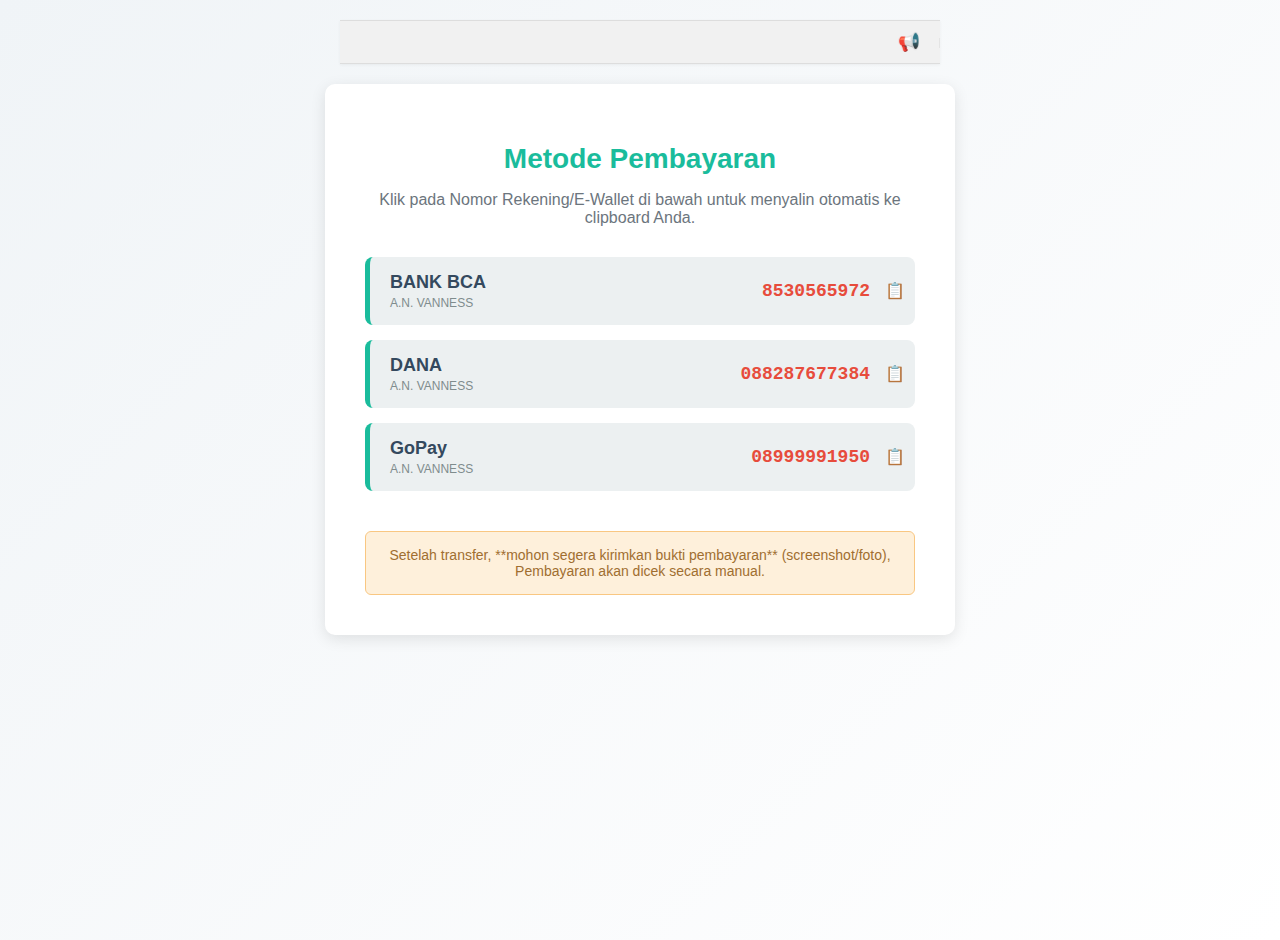
<file: payment/index.html>
<!DOCTYPE html>
<html lang="id">
<head>
    <meta charset="UTF-8">
    <meta name="viewport" content="width=device-width, initial-scale=1.0">
    <title>Selesaikan Pembayaran - Nama Toko Anda</title>
    <style>
        /* --- GAYA DASAR (Menggunakan Gradien Halus) --- */
        body {
            font-family: 'Segoe UI', Tahoma, Geneva, Verdana, sans-serif;
            /* OPSI 1: Gradien dari abu-abu muda ke putih */
            background: linear-gradient(135deg, #f0f4f7 0%, #ffffff 100%);
            margin: 0;
            padding: 20px; /* Padding disesuaikan */
            display: flex;
            flex-direction: column;
            align-items: center;
            min-height: 100vh;
        }
        .container {
            background-color: #ffffff;
            padding: 40px;
            border-radius: 10px;
            box-shadow: 0 4px 15px rgba(0, 0, 0, 0.1);
            max-width: 550px;
            width: 100%;
            text-align: center;
            margin-top: 20px;
        }
        h1 {
            color: #1abc9c;
            margin-bottom: 5px;
            font-size: 28px;
        }
        p.intro {
            color: #6c757d;
            margin-bottom: 30px;
            font-size: 16px;
        }

        /* --- MARQUEE / TEXT BERJALAN STYLES (PROFESIONAL) --- */
        .news-marquee {
            width: 100%;
            background-color: #f1f1f1; 
            color: #333;
            padding: 10px 0;
            /* Margin atas dihapus atau disesuaikan karena tidak ada banner */
            margin-top: 0; 
            border-top: 1px solid #ddd;
            border-bottom: 1px solid #ddd;
            box-shadow: 0 1px 3px rgba(0, 0, 0, 0.05);
            max-width: 600px; /* Lebar marquee agar rapi */
        }
        .news-marquee marquee {
            font-size: 15px;
            font-weight: 500;
            white-space: nowrap;
            overflow: hidden;
            box-sizing: border-box;
            display: flex;
            align-items: center;
        }
        .news-marquee .icon {
            color: #e74c3c;
            margin-right: 15px;
            font-size: 18px;
        }

        /* --- PAYMENT LIST STYLES (Copy Feature) --- */
        .payment-list {
            text-align: left;
            margin-top: 30px;
        }
        .payment-item {
            display: flex;
            justify-content: space-between;
            align-items: center;
            background-color: #ecf0f1;
            padding: 15px 20px;
            margin-bottom: 15px;
            border-radius: 8px;
            border-left: 5px solid #1abc9c;
            cursor: pointer;
            transition: background-color 0.2s, transform 0.2s;
            position: relative;
        }
        .payment-item:hover {
            background-color: #e0e4e8;
            transform: translateY(-2px);
        }
        .bank-name {
            font-weight: bold;
            color: #34495e;
            font-size: 18px;
        }
        .account-number {
            font-family: 'Courier New', Courier, monospace;
            font-weight: bold;
            color: #e74c3c;
            font-size: 18px;
            padding-right: 25px;
        }
        .account-holder {
            display: block;
            font-size: 12px;
            color: #7f8c8d;
            margin-top: 3px;
        }
        .important-note {
            margin-top: 40px;
            padding: 15px;
            background-color: #fef0db;
            border: 1px solid #f9c782;
            color: #a06e30;
            border-radius: 6px;
            font-size: 14px;
        }
        .copy-notification {
            position: fixed;
            top: 20px;
            left: 50%;
            transform: translateX(-50%);
            background-color: #333;
            color: white;
            padding: 10px 20px;
            border-radius: 5px;
            z-index: 1000;
            opacity: 0;
            transition: opacity 0.3s ease-in-out;
        }
        .copy-notification.show {
            opacity: 1;
        }
        .copy-icon {
            position: absolute;
            right: 10px;
            color: #7f8c8d;
            font-size: 16px;
        }
    </style>
</head>
<body>
    
    <div class="news-marquee">
        <marquee behavior="scroll" direction="left" scrollamount="5">
            <span class="icon">📢</span> BERITA PENTING: Verifikasi pembayaran manual diproses setiap jam kerja (08:00 - 21:00 WIB). **Mohon kirimkan bukti pembayaran Anda segera** | HATI-HATI PENIPUAN: Semua pembayaran hanya ke rekening yang tertera di halaman ini!
        </marquee>
    </div>

    <div class="container">
        <h1>Metode Pembayaran</h1>
        <p class="intro">Klik pada Nomor Rekening/E-Wallet di bawah untuk menyalin otomatis ke clipboard Anda.</p>

        <div class="payment-list">
            
            <div class="payment-item" onclick="copyToClipboard('8530565972', 'BCA')">
                <div>
                    <span class="bank-name">BANK BCA</span>
                    <span class="account-holder">A.N. VANNESS</span>
                </div>
                <span class="account-number" id="bca-number">8530565972</span>
                <span class="copy-icon">📋</span>
            </div>

            <div class="payment-item" onclick="copyToClipboard('088287677384', 'DANA')">
                <div>
                    <span class="bank-name">DANA</span>
                    <span class="account-holder">A.N. VANNESS</span>
                </div>
                <span class="account-number" id="mandiri-number">088287677384</span>
                <span class="copy-icon">📋</span>
            </div>
            
            <div class="payment-item" onclick="copyToClipboard('08999991950', 'GoPay')">
                <div>
                    <span class="bank-name">GoPay</span>
                    <span class="account-holder">A.N. VANNESS</span>
                </div>
                <span class="account-number" id="dana-number">08999991950</span>
                <span class="copy-icon">📋</span>
            </div>

        </div>
        
        <div class="important-note">
            Setelah transfer, **mohon segera kirimkan bukti pembayaran** (screenshot/foto), Pembayaran akan dicek secara manual.
        </div>
        
    </div>

    <div class="copy-notification" id="copyNotification"></div>

    <script>
        // --- JAVASCRIPT UNTUK COPY TO CLIPBOARD (Tetap Ada) ---

        function copyToClipboard(textToCopy, method) {
            // Menghapus tanda hubung sebelum menyalin
            const cleanText = textToCopy.replace(/-/g, '');

            // Menggunakan API Clipboard modern
            navigator.clipboard.writeText(cleanText).then(() => {
                const notification = document.getElementById('copyNotification');
                notification.textContent = `${method} (${cleanText}) berhasil disalin!`;
                notification.classList.add('show');
                
                // Sembunyikan notifikasi setelah 2 detik
                setTimeout(() => {
                    notification.classList.remove('show');
                }, 2000);
            }).catch(err => {
                console.error('Gagal menyalin:', err);
                alert(`Gagal menyalin. Silakan salin manual: ${cleanText}`);
            });
        }
        
        // Catatan: JavaScript untuk Carousel telah dihapus.
    </script>
</body>
</html>
</file>
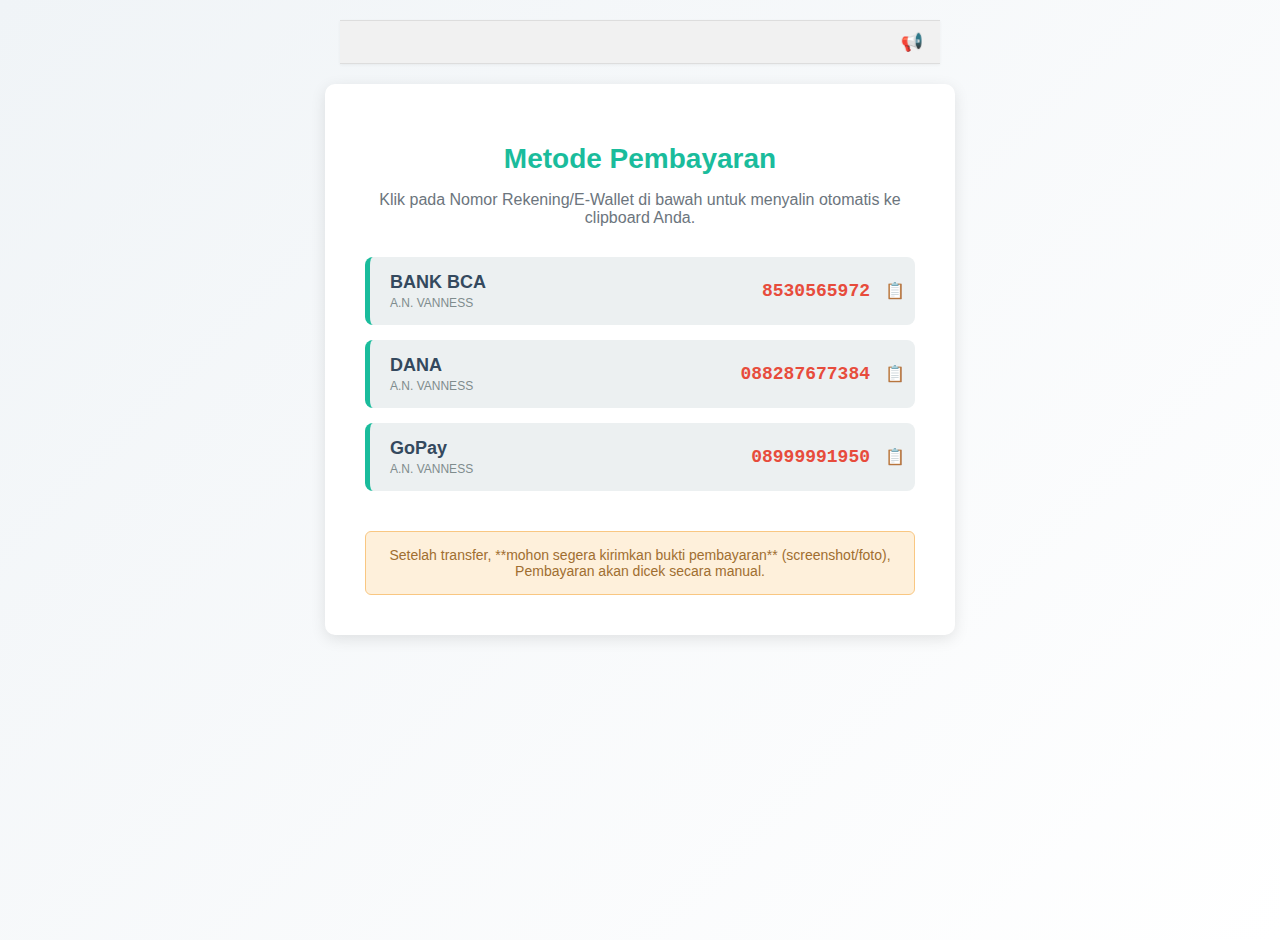
<file: payment.html>
<!DOCTYPE html>
<html lang="id">
<head>
    <meta charset="UTF-8">
    <meta name="viewport" content="width=device-width, initial-scale=1.0">
    <title>Selesaikan Pembayaran - Nama Toko Anda</title>
    <style>
        /* --- GAYA DASAR (Menggunakan Gradien Halus) --- */
        body {
            font-family: 'Segoe UI', Tahoma, Geneva, Verdana, sans-serif;
            /* OPSI 1: Gradien dari abu-abu muda ke putih */
            background: linear-gradient(135deg, #f0f4f7 0%, #ffffff 100%);
            margin: 0;
            padding: 20px; /* Padding disesuaikan */
            display: flex;
            flex-direction: column;
            align-items: center;
            min-height: 100vh;
        }
        .container {
            background-color: #ffffff;
            padding: 40px;
            border-radius: 10px;
            box-shadow: 0 4px 15px rgba(0, 0, 0, 0.1);
            max-width: 550px;
            width: 100%;
            text-align: center;
            margin-top: 20px;
        }
        h1 {
            color: #1abc9c;
            margin-bottom: 5px;
            font-size: 28px;
        }
        p.intro {
            color: #6c757d;
            margin-bottom: 30px;
            font-size: 16px;
        }

        /* --- MARQUEE / TEXT BERJALAN STYLES (PROFESIONAL) --- */
        .news-marquee {
            width: 100%;
            background-color: #f1f1f1; 
            color: #333;
            padding: 10px 0;
            /* Margin atas dihapus atau disesuaikan karena tidak ada banner */
            margin-top: 0; 
            border-top: 1px solid #ddd;
            border-bottom: 1px solid #ddd;
            box-shadow: 0 1px 3px rgba(0, 0, 0, 0.05);
            max-width: 600px; /* Lebar marquee agar rapi */
        }
        .news-marquee marquee {
            font-size: 15px;
            font-weight: 500;
            white-space: nowrap;
            overflow: hidden;
            box-sizing: border-box;
            display: flex;
            align-items: center;
        }
        .news-marquee .icon {
            color: #e74c3c;
            margin-right: 15px;
            font-size: 18px;
        }

        /* --- PAYMENT LIST STYLES (Copy Feature) --- */
        .payment-list {
            text-align: left;
            margin-top: 30px;
        }
        .payment-item {
            display: flex;
            justify-content: space-between;
            align-items: center;
            background-color: #ecf0f1;
            padding: 15px 20px;
            margin-bottom: 15px;
            border-radius: 8px;
            border-left: 5px solid #1abc9c;
            cursor: pointer;
            transition: background-color 0.2s, transform 0.2s;
            position: relative;
        }
        .payment-item:hover {
            background-color: #e0e4e8;
            transform: translateY(-2px);
        }
        .bank-name {
            font-weight: bold;
            color: #34495e;
            font-size: 18px;
        }
        .account-number {
            font-family: 'Courier New', Courier, monospace;
            font-weight: bold;
            color: #e74c3c;
            font-size: 18px;
            padding-right: 25px;
        }
        .account-holder {
            display: block;
            font-size: 12px;
            color: #7f8c8d;
            margin-top: 3px;
        }
        .important-note {
            margin-top: 40px;
            padding: 15px;
            background-color: #fef0db;
            border: 1px solid #f9c782;
            color: #a06e30;
            border-radius: 6px;
            font-size: 14px;
        }
        .copy-notification {
            position: fixed;
            top: 20px;
            left: 50%;
            transform: translateX(-50%);
            background-color: #333;
            color: white;
            padding: 10px 20px;
            border-radius: 5px;
            z-index: 1000;
            opacity: 0;
            transition: opacity 0.3s ease-in-out;
        }
        .copy-notification.show {
            opacity: 1;
        }
        .copy-icon {
            position: absolute;
            right: 10px;
            color: #7f8c8d;
            font-size: 16px;
        }
    </style>
</head>
<body>
    
    <div class="news-marquee">
        <marquee behavior="scroll" direction="left" scrollamount="5">
            <span class="icon">📢</span> BERITA PENTING: Verifikasi pembayaran manual diproses setiap jam kerja (08:00 - 21:00 WIB). **Mohon kirimkan bukti pembayaran Anda segera** | HATI-HATI PENIPUAN: Semua pembayaran hanya ke rekening yang tertera di halaman ini!
        </marquee>
    </div>

    <div class="container">
        <h1>Metode Pembayaran</h1>
        <p class="intro">Klik pada Nomor Rekening/E-Wallet di bawah untuk menyalin otomatis ke clipboard Anda.</p>

        <div class="payment-list">
            
            <div class="payment-item" onclick="copyToClipboard('8530565972', 'BCA')">
                <div>
                    <span class="bank-name">BANK BCA</span>
                    <span class="account-holder">A.N. VANNESS</span>
                </div>
                <span class="account-number" id="bca-number">8530565972</span>
                <span class="copy-icon">📋</span>
            </div>

            <div class="payment-item" onclick="copyToClipboard('088287677384', 'DANA')">
                <div>
                    <span class="bank-name">DANA</span>
                    <span class="account-holder">A.N. VANNESS</span>
                </div>
                <span class="account-number" id="mandiri-number">088287677384</span>
                <span class="copy-icon">📋</span>
            </div>
            
            <div class="payment-item" onclick="copyToClipboard('08999991950', 'GoPay')">
                <div>
                    <span class="bank-name">GoPay</span>
                    <span class="account-holder">A.N. VANNESS</span>
                </div>
                <span class="account-number" id="dana-number">08999991950</span>
                <span class="copy-icon">📋</span>
            </div>

        </div>
        
        <div class="important-note">
            Setelah transfer, **mohon segera kirimkan bukti pembayaran** (screenshot/foto), Pembayaran akan dicek secara manual.
        </div>
        
    </div>

    <div class="copy-notification" id="copyNotification"></div>

    <script>
        // --- JAVASCRIPT UNTUK COPY TO CLIPBOARD (Tetap Ada) ---

        function copyToClipboard(textToCopy, method) {
            // Menghapus tanda hubung sebelum menyalin
            const cleanText = textToCopy.replace(/-/g, '');

            // Menggunakan API Clipboard modern
            navigator.clipboard.writeText(cleanText).then(() => {
                const notification = document.getElementById('copyNotification');
                notification.textContent = `${method} (${cleanText}) berhasil disalin!`;
                notification.classList.add('show');
                
                // Sembunyikan notifikasi setelah 2 detik
                setTimeout(() => {
                    notification.classList.remove('show');
                }, 2000);
            }).catch(err => {
                console.error('Gagal menyalin:', err);
                alert(`Gagal menyalin. Silakan salin manual: ${cleanText}`);
            });
        }
        
        // Catatan: JavaScript untuk Carousel telah dihapus.
    </script>
</body>
</html>
</file>
